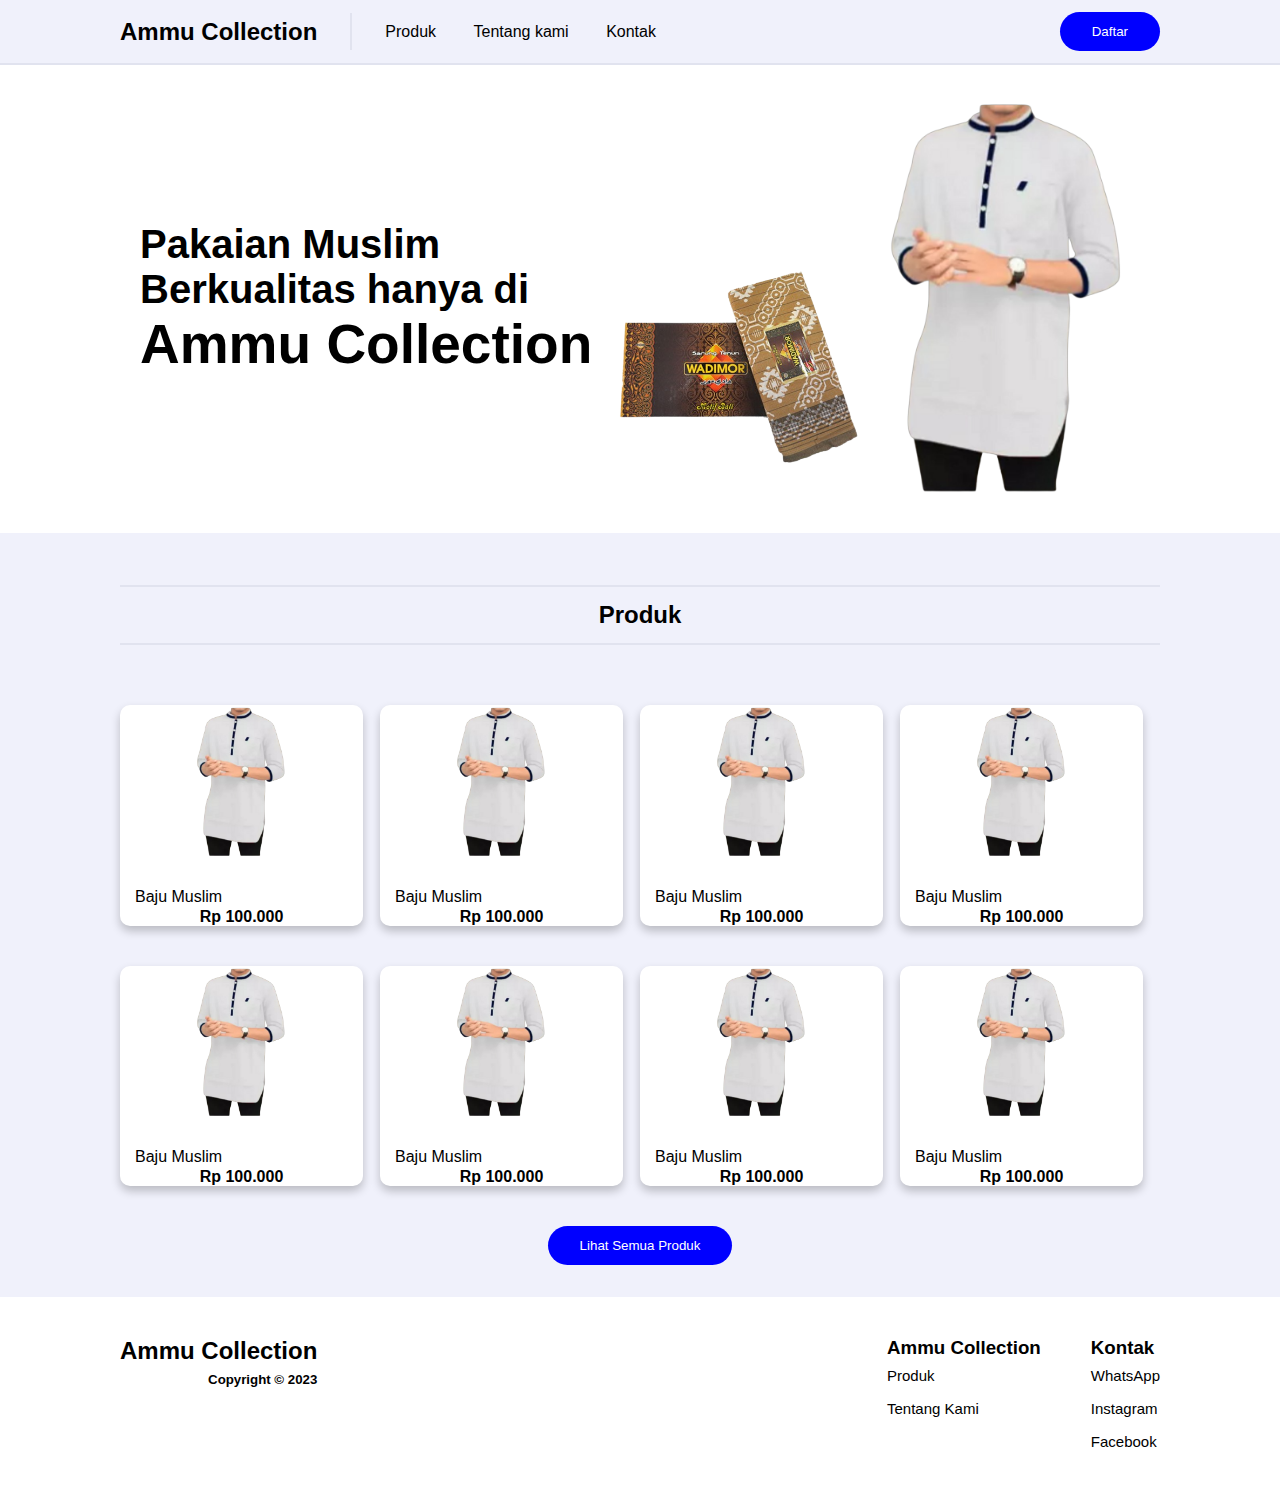
<file: Web_Store/index.html>
<!DOCTYPE html>
<html lang="en">
  <head>
    <meta charset="UTF-8" />
    <meta http-equiv="X-UA-Compatible" content="IE=edge" />
    <meta name="viewport" content="width=device-width, initial-scale=1.0" />
    <link rel="stylesheet" href="style.css" />
    <title>E-Commerce Toko Ammu</title>
  </head>
  <body>
    <!-- Header -->
    <div class="header">
      <div class="header-menu">
        <h2><a href="./index.html">Ammu Collection</a></h2>
        <ul>
          <li class="nav-list"><a href="./store.html">Produk</a></li>
          <li class="nav-list"><a href="">Tentang kami</a></li>
          <li class="nav-list"><a href="./contact.html">Kontak</a></li>
        </ul>
      </div>
      <div class="header-action">
        <button class="btn btn-prim" id="btnRegister">Daftar</button>
      </div>
    </div>
    <!-- End Header -->

    <!-- Content -->
    <div class="content">
      <div class="content-menu">
        <div class="content-text">
          <h3>
            Pakaian Muslim <br />
            Berkualitas hanya di
          </h3>
          <h2>Ammu Collection</h2>
        </div>
        <div class="content-img">
          <img src="./assets/sarung.png" alt="image" class="img-sarung" />
          <img src="./assets/bg-image.png" alt="image" class="img-baju" />
        </div>
      </div>
    </div>
    <!-- End Content -->

    <!-- Info Produk -->
    <div class="info">
      <h2>Produk</h2>
      <div class="info-card">
        <div class="list-produk">
          <div class="info-list">
            <img src="./assets/bg-image.png" alt="image" />
            <div class="info-text">Baju Muslim</div>
            <h4 class="info-price">Rp 100.000</h4>
          </div>
          <div class="info-list">
            <img src="./assets/bg-image.png" alt="image" />
            <div class="info-text">Baju Muslim</div>
            <h4 class="info-price">Rp 100.000</h4>
          </div>
          <div class="info-list">
            <img src="./assets/bg-image.png" alt="image" />
            <div class="info-text">Baju Muslim</div>
            <h4 class="info-price">Rp 100.000</h4>
          </div>
          <div class="info-list">
            <img src="./assets/bg-image.png" alt="image" />
            <div class="info-text">Baju Muslim</div>
            <h4 class="info-price">Rp 100.000</h4>
          </div>
        </div>
        <div class="list-produk">
          <div class="info-list">
            <img src="./assets/bg-image.png" alt="image" />
            <div class="info-text">Baju Muslim</div>
            <h4 class="info-price">Rp 100.000</h4>
          </div>
          <div class="info-list">
            <img src="./assets/bg-image.png" alt="image" />
            <div class="info-text">Baju Muslim</div>
            <h4 class="info-price">Rp 100.000</h4>
          </div>
          <div class="info-list">
            <img src="./assets/bg-image.png" alt="image" />
            <div class="info-text">Baju Muslim</div>
            <h4 class="info-price">Rp 100.000</h4>
          </div>
          <div class="info-list">
            <img src="./assets/bg-image.png" alt="image" />
            <div class="info-text">Baju Muslim</div>
            <h4 class="info-price">Rp 100.000</h4>
          </div>
        </div>
      </div>
      <button class="btn btn-prim">Lihat Semua Produk</button>
    </div>
    <!-- End Info Produk -->

    <!-- Footer -->
    <div class="footer">
      <div class="foot-desc">
        <h2>Ammu Collection</h2>
        <h5>Copyright &copy; 2023</h5>
      </div>
      <div class="foot-menu">
        <div class="foot-list">
          <h3>Ammu Collection</h3>
          <ul>
            <li class="list"><a href="">Produk</a></li>
            <li class="list"><a href="">Tentang Kami</a></li>
          </ul>
        </div>
        <div class="foot-list">
          <h3>Kontak</h3>
          <ul>
            <li class="list"><a href="">WhatsApp</a></li>
            <li class="list"><a href="">Instagram</a></li>
            <li class="list"><a href="">Facebook</a></li>
          </ul>
        </div>
      </div>
    </div>
    <!-- End Footer -->

    <!-- Modal Register -->
    <div class="modal" id="modalRegister">
      <div class="modal-content">
        <div class="modal-close">
          <span class="icon-close">&times;</span>
        </div>
        <h4>Ammu Collection</h4>
        <div class="modal-desc">Sudah punya akun? <a href="#modalLogin" id="toFormLogin">Masuk disini</a></div>
        <form>
          <div class="form-input">
            <label>Email</label>
            <input type="email" placeholder="Masukan Email" />
          </div>
          <div class="form-input">
            <label>Kata Sandi</label>
            <input type="password" placeholder="Masukan kata sandi" />
          </div>
          <div class="form-input">
            <label>Konfirmasi Kata Sandi</label>
            <input type="password" placeholder="Masukan kata sandi" />
          </div>
          <button class="btn btn-prim btn-block">Daftar</button>
        </form>
      </div>
    </div>
    <!-- End Modal Register -->
    <!-- Modal Login -->
    <div class="modal" id="modalLogin">
      <div class="modal-content">
        <div class="modal-close">
          <span class="icon-close">&times;</span>
        </div>
        <h4>Ammu Collection</h4>
        <div class="modal-desc">Belum punya akun? <a href="#modalRegister" id="toFormRegist">Daftar disini</a></div>
        <form>
          <div class="form-input">
            <label>Email</label>
            <input type="email" placeholder="Masukan Email" />
          </div>
          <div class="form-input">
            <label>Kata Sandi</label>
            <input type="password" placeholder="Masukan kata sandi" />
          </div>
          <button class="btn btn-prim btn-block">Login</button>
        </form>
      </div>
    </div>
    <!-- End Modal Login -->

    <script>
      var btnRegister = document.getElementById("btnRegister");
      var modalRegister = document.getElementById("modalRegister");
      var formRegist = document.getElementById("toFormRegist");
      var btnCloseModal = document.getElementsByClassName("icon-close")[0];
      var modalLogin = document.getElementById("modalLogin");
      var formLogin = document.getElementById("toFormLogin");

      btnRegister.onclick = function () {
        // console.log("button is clicked !");
        modalRegister.style.display = "flex";
      };

      btnCloseModal.onclick = function () {
        modalRegister.style.display = "none";
        modalLogin.style.display = "none";
      };

      formRegist.onclick = function () {
        modalRegister.style.display = "flex";
        modalLogin.style.display = "none";
      };

      window.onclick = function () {
        // console.log("window is clicked !")
        if (event.target == modalRegister) {
          modalRegister.style.display = "none";
        }
      };

      formLogin.onclick = function () {
        modalLogin.style.display = "flex";
        modalRegister.style.display = "none";
      };

      window.onclick = function () {
        if (event.target == modalLogin) {
          modalLogin.style.display = "none";
        }
      };
    </script>
  </body>
</html>
</file>
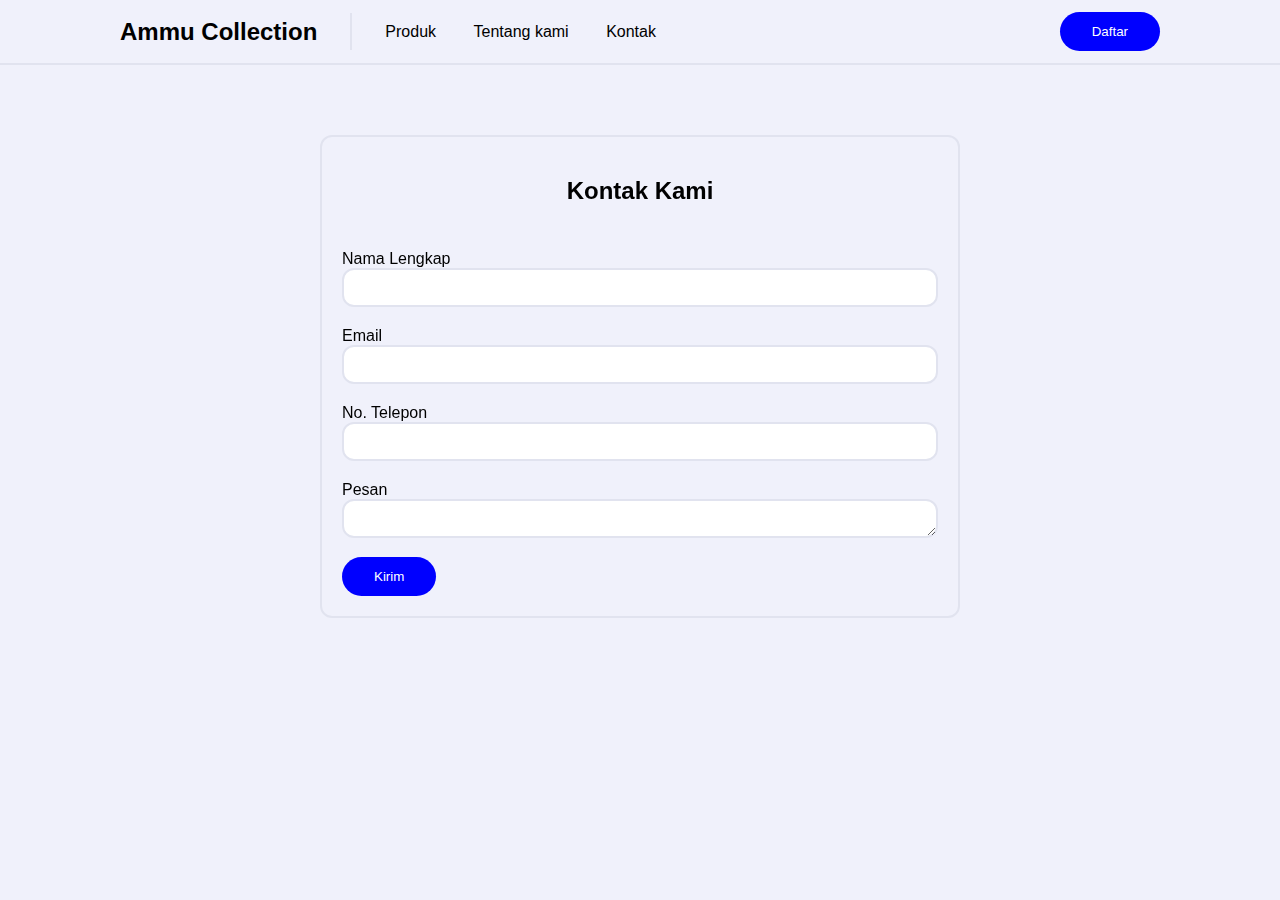
<file: Web_Store/contact.html>
<!DOCTYPE html>
<html lang="en">
  <head>
    <meta charset="UTF-8" />
    <meta http-equiv="X-UA-Compatible" content="IE=edge" />
    <meta name="viewport" content="width=device-width, initial-scale=1.0" />
    <link rel="stylesheet" href="style.css" />
    <title>E-Commerce Toko Ammu</title>
  </head>
  <body>
    <!-- Header -->
    <div class="header">
      <div class="header-menu">
        <h2><a href="./index.html">Ammu Collection</a></h2>
        <ul>
          <li class="nav-list"><a href="./store.html">Produk</a></li>
          <li class="nav-list"><a href="">Tentang kami</a></li>
          <li class="nav-list"><a href="./contact.html">Kontak</a></li>
        </ul>
      </div>
      <div class="header-action">
        <button class="btn btn-prim" id="btnRegister">Daftar</button>
      </div>
    </div>
    <!-- End Header -->

    <div class="contact">
      <div class="contact-menu">
        <form>
          <h2>Kontak Kami</h2>
          <div class="form-contact">
            <label>Nama Lengkap</label>
            <input type="text" />
          </div>
          <div class="form-contact">
            <label>Email</label>
            <input type="email" />
          </div>
          <div class="form-contact">
            <label>No. Telepon</label>
            <input type="number" />
          </div>
          <div class="form-contact">
            <label>Pesan</label>
            <textarea name="" id="" cols="1" rows="1"></textarea>
          </div>
          <button class="btn btn-prim">Kirim</button>
        </form>
      </div>
    </div>

    <!-- Footer -->
    <!-- <div class="footer">
      <div class="foot-desc">
        <h2>Ammu Collection</h2>
        <h5>Copyright &copy; 2023</h5>
      </div>
      <div class="foot-menu">
        <div class="foot-list">
          <h3>Ammu Collection</h3>
          <ul>
            <li class="list"><a href="">Produk</a></li>
            <li class="list"><a href="">Tentang Kami</a></li>
          </ul>
        </div>
        <div class="foot-list">
          <h3>Kontak</h3>
          <ul>
            <li class="list"><a href="">WhatsApp</a></li>
            <li class="list"><a href="">Instagram</a></li>
            <li class="list"><a href="">Facebook</a></li>
          </ul>
        </div>
      </div>
    </div> -->
    <!-- End Footer -->
  </body>
</html>
</file>
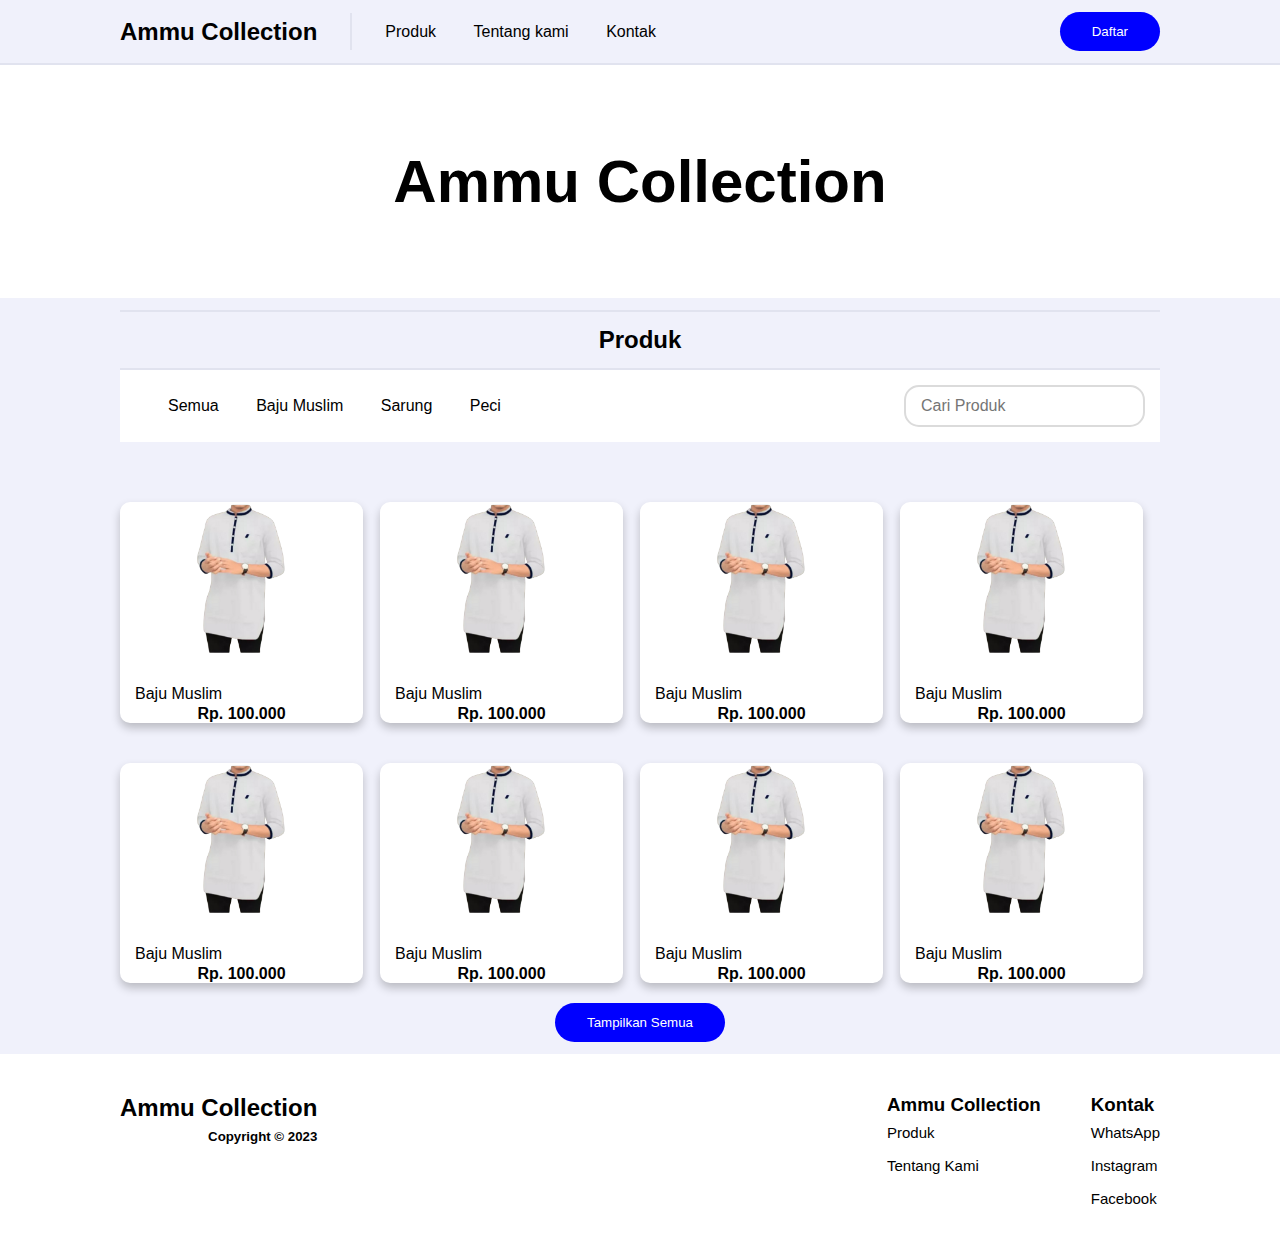
<file: Web_Store/store.html>
<!DOCTYPE html>
<html lang="en">
  <head>
    <meta charset="UTF-8" />
    <meta http-equiv="X-UA-Compatible" content="IE=edge" />
    <meta name="viewport" content="width=device-width, initial-scale=1.0" />
    <link rel="stylesheet" href="style.css" />
    <title>E-Commerce Toko Ammu</title>
  </head>
  <body>
    <!-- Header -->
    <div class="header">
      <div class="header-menu">
        <h2><a href="./index.html">Ammu Collection</a></h2>
        <ul>
          <li class="nav-list"><a href="./store.html">Produk</a></li>
          <li class="nav-list"><a href="">Tentang kami</a></li>
          <li class="nav-list"><a href="./contact.html">Kontak</a></li>
        </ul>
      </div>
      <div class="header-action">
        <button class="btn btn-prim" id="btnRegister">Daftar</button>
      </div>
    </div>
    <!-- End Header -->
    <!-- Content Produk -->
    <div class="content-pro">
      <h1>Ammu Collection</h1>
    </div>
    <div class="pro-list">
      <h2>Produk</h2>
      <div class="kategori-pro">
        <ul>
          <li class="kategori-list"><a href="">Semua</a></li>
          <li class="kategori-list"><a href="">Baju Muslim</a></li>
          <li class="kategori-list"><a href="">Sarung</a></li>
          <li class="kategori-list"><a href="">Peci</a></li>
        </ul>
        <div class="search-pro">
          <input type="text" class="search" placeholder="Cari Produk" required />
        </div>
      </div>
      <div class="info-card">
        <div class="list-produk">
          <div class="info-list">
            <img src="./assets/bg-image.png" alt="image" />
            <div class="info-text">Baju Muslim</div>
            <h4>Rp. 100.000</h4>
          </div>
          <div class="info-list">
            <img src="./assets/bg-image.png" alt="image" />
            <div class="info-text">Baju Muslim</div>
            <h4>Rp. 100.000</h4>
          </div>
          <div class="info-list">
            <img src="./assets/bg-image.png" alt="image" />
            <div class="info-text">Baju Muslim</div>
            <h4>Rp. 100.000</h4>
          </div>
          <div class="info-list">
            <img src="./assets/bg-image.png" alt="image" />
            <div class="info-text">Baju Muslim</div>
            <h4>Rp. 100.000</h4>
          </div>
        </div>
        <div class="list-produk">
          <div class="info-list">
            <img src="./assets/bg-image.png" alt="image" />
            <div class="info-text">Baju Muslim</div>
            <h4>Rp. 100.000</h4>
          </div>
          <div class="info-list">
            <img src="./assets/bg-image.png" alt="image" />
            <div class="info-text">Baju Muslim</div>
            <h4>Rp. 100.000</h4>
          </div>
          <div class="info-list">
            <img src="./assets/bg-image.png" alt="image" />
            <div class="info-text">Baju Muslim</div>
            <h4>Rp. 100.000</h4>
          </div>
          <div class="info-list">
            <img src="./assets/bg-image.png" alt="image" />
            <div class="info-text">Baju Muslim</div>
            <h4>Rp. 100.000</h4>
          </div>
        </div>
      </div>
      <button class="btn btn-prim">Tampilkan Semua</button>
    </div>
    <!-- End Content Produk -->

    <!-- Footer -->
    <div class="footer">
      <div class="foot-desc">
        <h2>Ammu Collection</h2>
        <h5>Copyright &copy; 2023</h5>
      </div>
      <div class="foot-menu">
        <div class="foot-list">
          <h3>Ammu Collection</h3>
          <ul>
            <li class="list"><a href="">Produk</a></li>
            <li class="list"><a href="">Tentang Kami</a></li>
          </ul>
        </div>
        <div class="foot-list">
          <h3>Kontak</h3>
          <ul>
            <li class="list"><a href="">WhatsApp</a></li>
            <li class="list"><a href="">Instagram</a></li>
            <li class="list"><a href="">Facebook</a></li>
          </ul>
        </div>
      </div>
    </div>
    <!-- End Footer -->
  </body>
</html>
</file>
<file: Web_Store/style.css>
* {
  margin: 0;
  padding: 0;
  font-family: Arial, Helvetica, sans-serif;
  box-sizing: border-box;
}

body {
  background-color: #f0f1fb;
}

/* Header */

.header {
  padding: 12px 120px;
  display: flex;
  justify-content: space-between;
  border-bottom: 2px solid #e1e3ef;
  align-items: center;
  
}

.header-menu {
  display: flex;
  align-items: center;
}

.header-menu h2 a{
  color: black;
  text-decoration: none;
  padding: 5px 33px 5px 0; 
  border-right: 2px solid #e1e3ef;
}

.nav-list {
  display: inline;
  margin-left: 33px;
}

.nav-list a {
  text-decoration: none;
  color: black;
}

.nav-list a:hover {
  color: blue;
}

.btn {
  padding: 12px 32px;
  border-radius: 30px;
  cursor: pointer;
}

.btn-sec {
  background-color: transparent;
  border: 2px solid #e1e3ef;
  color: black;
}
.btn-prim {
  background-color: blue;
  border: none;
  color: white;
}

/* Content */

.content {
  padding: 12px 120px;
  background-color: white;
}

.content-menu {
  display: flex;
  padding: 20px;
  align-items: center;
  justify-content: space-between;
}

.content-text h2 {
  font-size: 55px;
}
.content-text h3 {
  font-size: 40px;
}

.img-baju {
  height: 400px;
  position: relative;
}
.img-sarung {
  width: 270px;
  top: 400px;
}

/* Content Produk */

.content-pro {
  background-color: white;
  padding: 12px 120px;
}

.content-pro h1 {
  font-size: 60px;
  text-align: center;
  padding: 70px 0;
}

.pro-list {
  padding: 12px 120px;
  text-align: center;
}

.pro-list h2 {
  text-align: center;
  padding: 14px 0;
  border-top: 2px solid #e1e3ef;
  border-bottom: 2px solid #e1e3ef;
}

.kategori-pro {
  display: flex;
  background-color: white;
  padding: 15px;
  align-items: center;
  justify-content: space-between;
}

.kategori-list {
  display: inline;
  margin-left: 33px;
  list-style-type: none;
}

.kategori-list a {
  text-decoration: none;
  color: black;
}

.kategori-list a:hover {
  color: blue;
}

.search-pro .search{
  padding:10px 15px;
	border:2px solid #dbdbdb;
  border-radius: 15px;
  font-size: 16px;
}

/* Info */

.info {
  padding: 12px 120px;
  text-align: center;
}

.info h2 {
  margin-top: 40px;
  padding: 14px 0;
  border-top: 2px solid #e1e3ef;
  border-bottom: 2px solid #e1e3ef;
}

.info-card {
  background-color: transparent;
  border-radius: 10px;
  margin-top: 40px;
}

.list-produk {
  display: flex;
  padding: 20px 0 20px 0;
}

.info-list {
  flex: 1;
  align-items: center;
  box-shadow: 0 5px 10px 0 rgba(0, 0, 0, 0.226);
  margin-right: 17px;
  border-radius: 10px;
  background-color: white;
}

.info-list img {
  margin-bottom: 24px;
  width: 100px;
}

.info-text {
  text-align: left;
  padding: 2px 15px;
}

.info .btn {
  margin: 20px 0;
}

/* Footer */

.footer {
  background-color: white;
  width: 100%;
  height: 200px;
  padding: 40px 120px;
  justify-content: space-between;
  display: flex;
}

.foot-desc h5 {
  padding-top: 7px;
  text-align: end;
}

.foot-menu {
  display: flex;  
}

.foot-list {
  margin-left: 50px;
}

.foot-list .list {
  padding: 8px 0;
  font-size: 15px;
  list-style-type: none;
}

.list a {
  text-decoration: none;
}

.list a:hover {
  color: blue;
  text-decoration: underline;
}

.foot-img {
  width: 20px;
}

.footer a {
  text-decoration: none;
  color: black;
}

/* Modal */

.modal {
  width: 100%;
  height: 100%;
  background-color: rgba(0, 0, 0, 0.4);
  position: fixed;
  top: 0;
  display: none;
}

.modal-content {
  background-color: #efefef;
  padding: 20px;
  margin: auto;
  width: 30%;
  border-radius: 16px;
  border: 2px solid #e1e3ef;
}

.modal-close {
  width: 40px;
  height: 40px;
  border: 2px solid #e1e3ef;
  display: flex;
  border-radius: 20px;
  align-items: center;
  justify-content: center;
  float: right;
}

.icon-close {
  font-size: 20px;
  font-weight: bold;
  cursor: pointer;
  color: #23262f;
}

.modal-content h4 {
  font-size: 24px;
}

.modal-desc {
  font-size: 14px;
  color: #23262f;
  margin: 10px 0 15px;
}

.modal-content form, .form-input{
  margin: 10px 0;
}

.form-input label {
  display: block;
  font-size: 14px;
  font-weight: bold;
  margin-bottom: 5px;
}

.form-input input {
  width: 100%;
  padding: 10px 16px;
  border-radius: 12px;
  border: 2px solid #e1e3ef;
}

.btn-block {
  width: 100%;
}

.modal a {
  text-decoration: none;
  color: blue;
  font-weight: bold;
}

/* Contact */

.contact {
  width: 100%;
  height: 100%;
  position: fixed;  
  top: 15%;
}

.contact-menu {
  width: 50%;
  margin: auto;

}

.contact form {
  border: 2px solid #e1e3ef;
  border-radius: 12px;
  background-color: transparent;
  padding: 20px;
}

.contact h2 {
  padding: 20px 0 40px;
  text-align: center;
}

.form-contact {
  margin-bottom: 10px;
  padding: 5px 0;
}

.form-contact label {
  margin-right: 33px;
}

.form-contact input {
  width: 100%;
  padding: 10px 16px;
  border-radius: 12px;
  border: 2px solid #e1e3ef;
}

.form-contact textarea {
  width: 100%;
  padding: 10px 16px;
  border-radius: 12px;
  border: 2px solid #e1e3ef;
}

.contact .btn {
  align-items: center;
}
</file>
